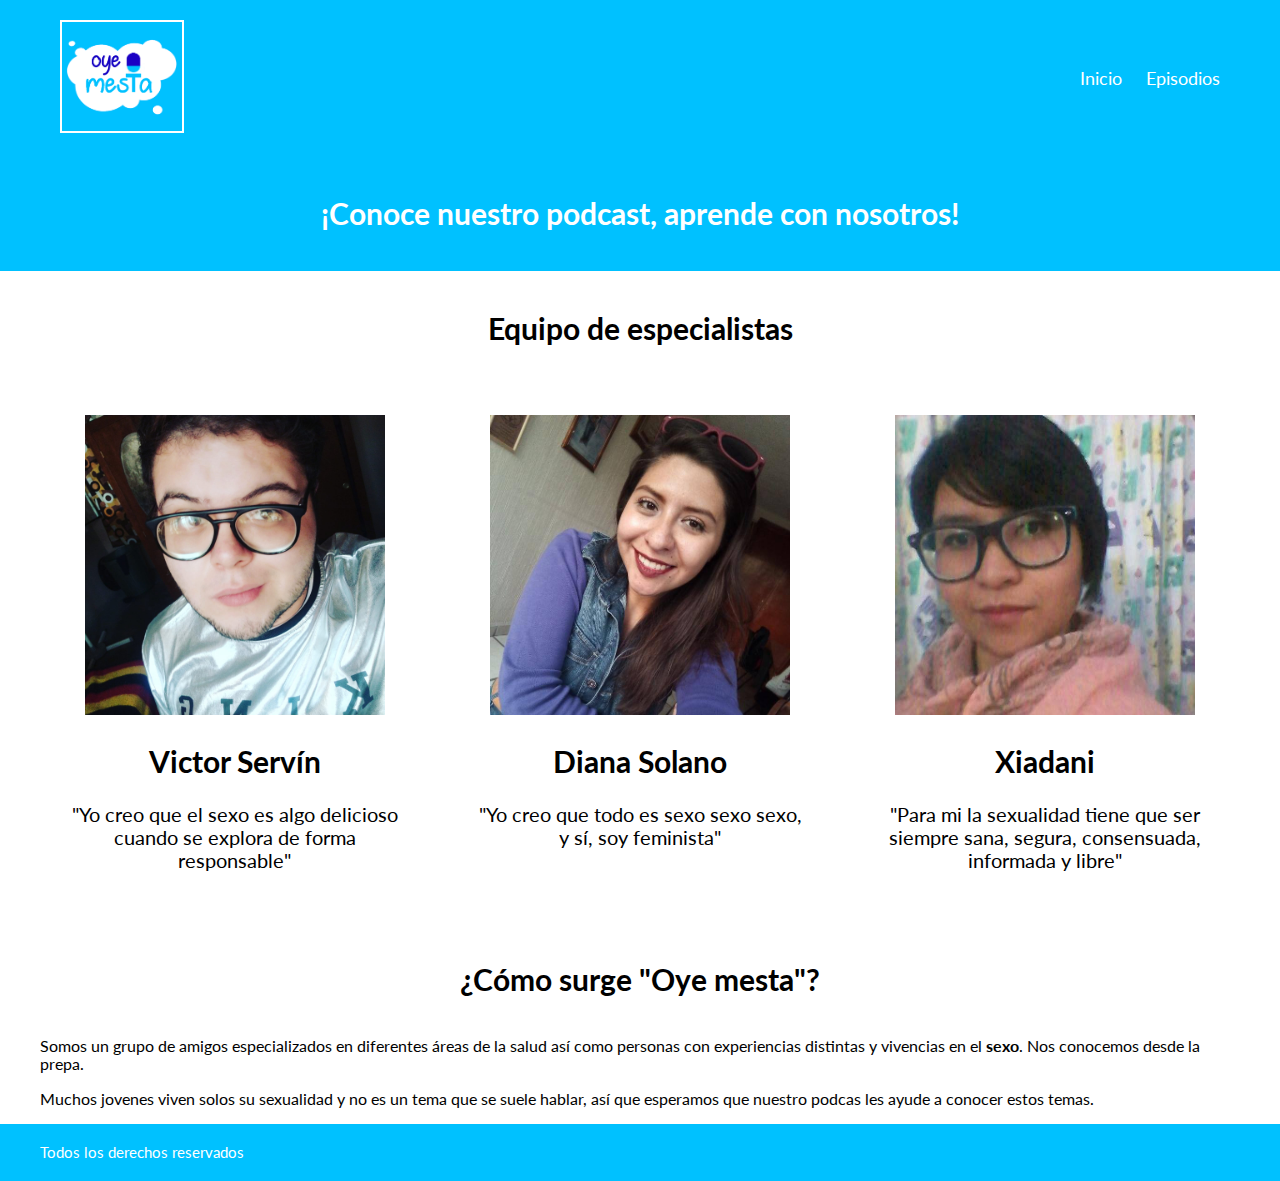
<file: index.html>
<!DOCTYPE html>
<html lang="en">

<head>
    <meta charset="UTF-8">
    <meta name="viewport" content="width=device-width, initial-scale=1.0">
    <meta http-equiv="X-UA-Compatible" content="ie=edge">
    <title>Oye Mesta</title>
    <link rel="preconnect" href="https://fonts.gstatic.com">
    <link href="https://fonts.googleapis.com/css?family=Lato:300,400,700,900" rel="stylesheet">
    <link rel="stylesheet" href="css/style.css">
    <link rel="stylesheet" href="css/normalize.css">
</head>

<body>
    <header class="site-header inicio">
        <div class="contenedor contenido-header">
            <div class="menu">
                <a href="index.html">

                    <img class="imagen-logo" src="img/logo.png" alt="logo">

                </a>
                <nav class="navegacion">
                    <a href="index.html">Inicio</a>
                    <a href="episodios.html">Episodios</a>
                </nav>
            </div>
            <div class="texto-follow">
                <h1>
                    ¡Conoce nuestro podcast, aprende con nosotros!
                </h1>


            </div>

        </div>
    </header>


    <main class="contenedor ">
        <h1 class="texto-centrado seccion">Equipo de especialistas</h1>
        <div class="miembros-equipo ">
            <div class="persona-equipo">
                <img src="img/victor.jpg" alt="">
                <h2>Victor Servín</h2>
                <p>"Yo creo que el sexo es algo delicioso cuando se explora de forma responsable"</p>
            </div>
            <div class="persona-equipo">
                <img src="img/diana.jpg" alt="">
                <h2>Diana Solano</h2>
                <p>"Yo creo que todo es sexo sexo sexo, y sí, soy feminista"</p>
            </div>
            <div class="persona-equipo">
                <img src="img/xiadani.jpg" alt="">
                <h2>Xiadani</h2>
                <p>"Para mi la sexualidad tiene que ser siempre sana, segura, consensuada, informada y libre"</p>
            </div>
        </div>
    </main>

    <section class="contenedor  sobre-nosotros">
        <h1 class="texto-centrado ">¿Cómo surge "Oye mesta"?</h1>
        <p>Somos un grupo de amigos especializados en diferentes áreas de la salud así como personas con experiencias distintas y vivencias en el <strong>sexo</strong>. Nos conocemos desde la prepa. </p>

        <p> Muchos jovenes viven solos su sexualidad y no es un tema que se suele hablar, así que esperamos que nuestro podcas les ayude a conocer estos temas.
        </p>


    </section>


    <footer>
        <div class="menu contenedor">

            <div class="copyright">Todos los derechos reservados

            </div>
        </div>
    </footer>



</body>


</html>
</file>
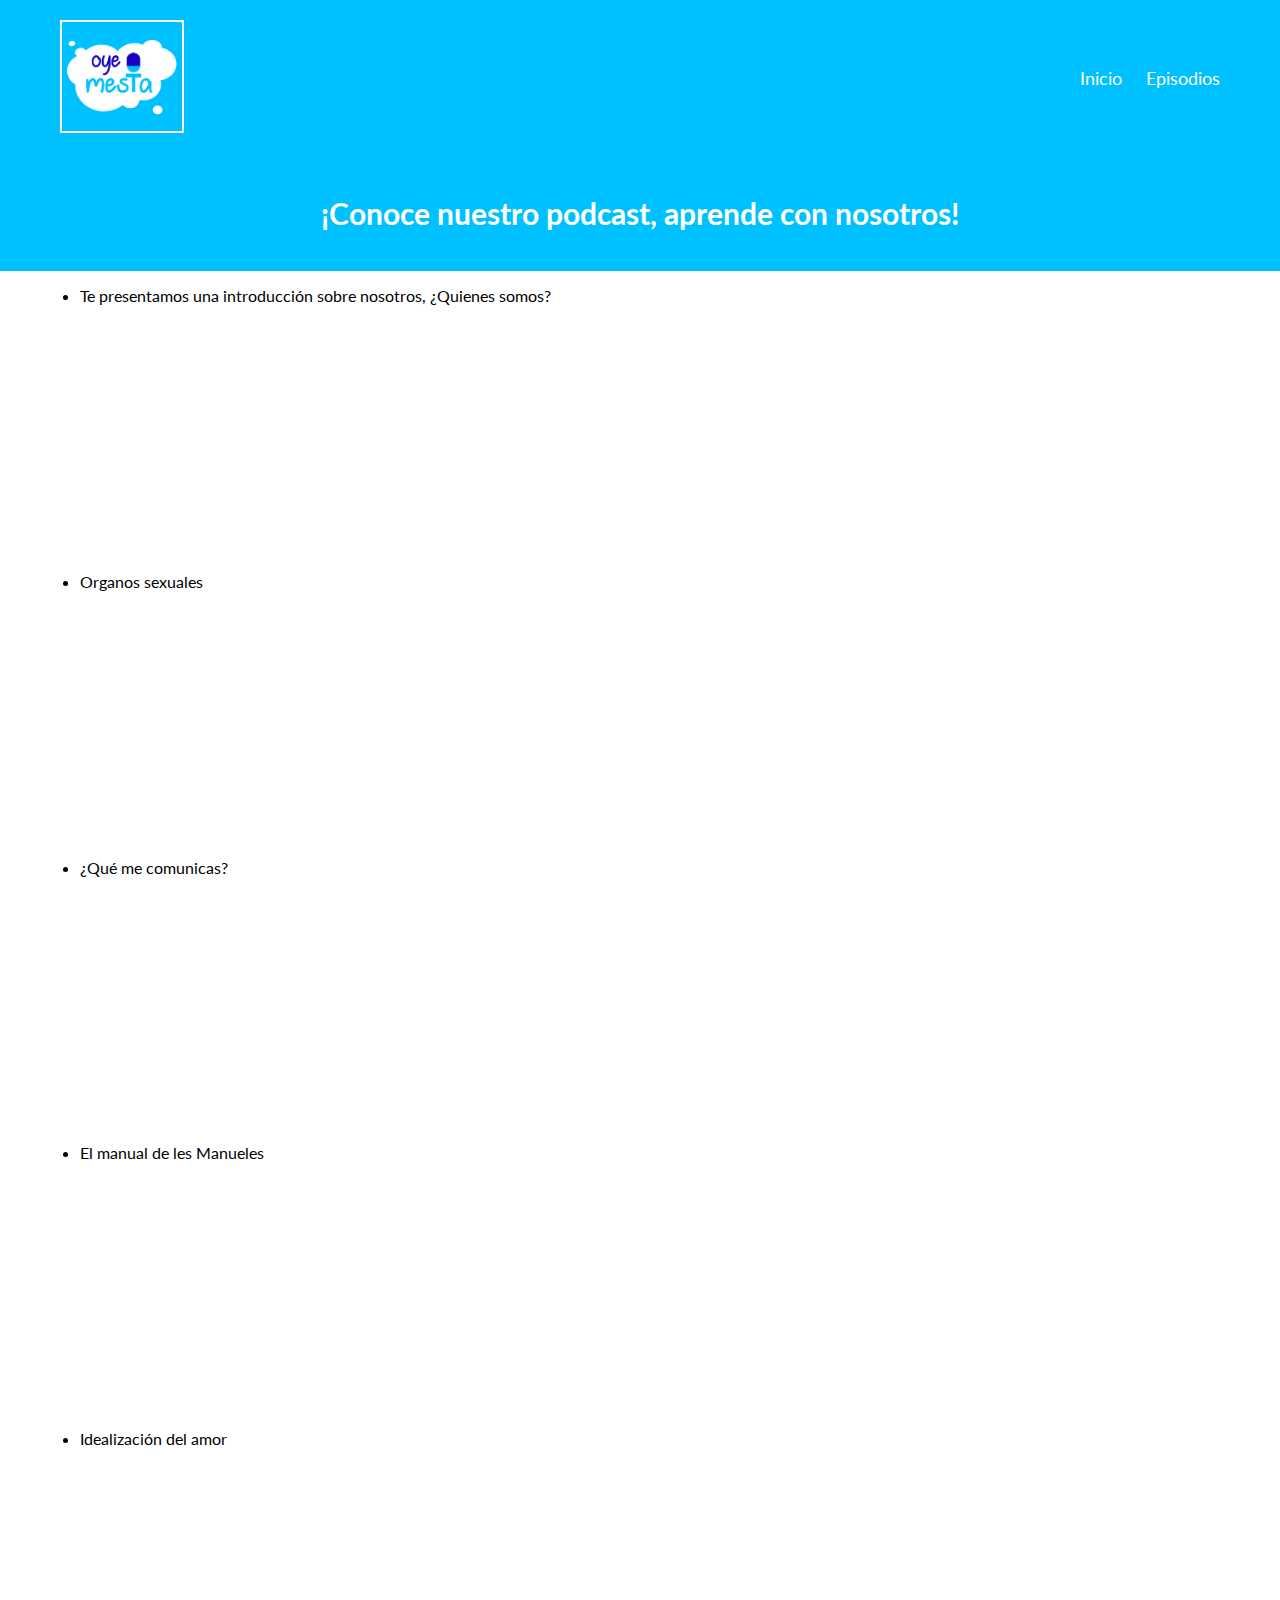
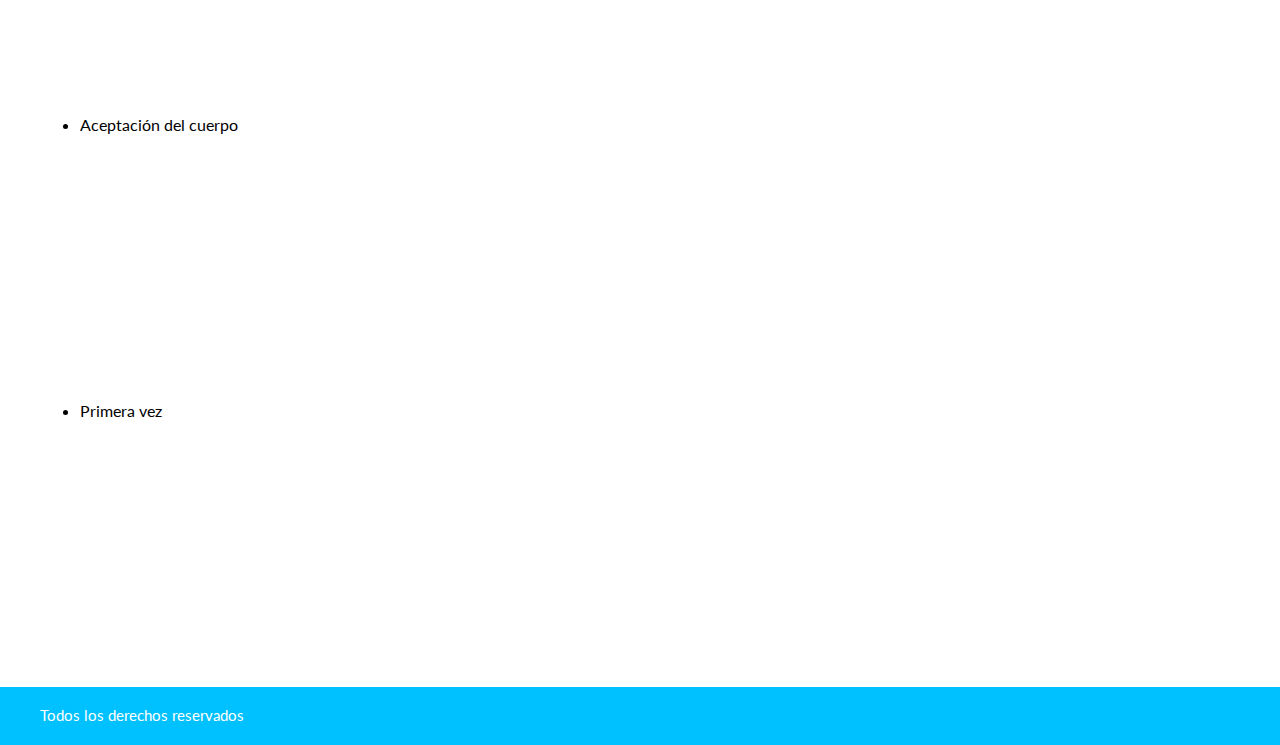
<file: episodios.html>
<!DOCTYPE html>
<html lang="en">

<head>
    <meta charset="UTF-8">
    <meta name="viewport" content="width=device-width, initial-scale=1.0">
    <meta http-equiv="X-UA-Compatible" content="ie=edge">
    <title>Oye Mesta</title>
    <link rel="preconnect" href="https://fonts.gstatic.com">
    <link href="https://fonts.googleapis.com/css?family=Lato:300,400,700,900" rel="stylesheet">
    <link rel="stylesheet" href="css/style.css">
    <link rel="stylesheet" href="css/normalize.css">
</head>

<body>
    <header class="site-header inicio">
        <div class="contenedor contenido-header">
            <div class="menu">
                <a href="index.html">

                    <img class="imagen-logo" src="img/logo.png" alt="logo">

                </a>
                <nav class="navegacion">
                    <a href="index.html">Inicio</a>
                    <a href="episodios.html">Episodios</a>
                </nav>
            </div>
            <h1>
                ¡Conoce nuestro podcast, aprende con nosotros!
            </h1>

        </div>
    </header>

    <main class="contenedor ">
        <ul>


            </iframe>
            <li>
                <p>Te presentamos una introducción sobre nosotros, ¿Quienes somos?</p>
                <iframe src="https://open.spotify.com/embed-podcast/episode/4ssrgJkHofHNPkyHZ3daka" width="100%" height="232" frameborder="0" allowtransparency="true" allow="encrypted-media"></iframe>
            </li>
            <li>
                <p>Organos sexuales</p>
                <iframe src="https://open.spotify.com/embed-podcast/episode/0uMQ5pE6cxNpxcQJNdAas4" width="100%" height="232" frameborder="0" allowtransparency="true" allow="encrypted-media"></iframe>
            </li>
            <li>
                <p>¿Qué me comunicas?</p>
                <iframe src="https://open.spotify.com/embed-podcast/episode/2pUSFG5DRWi3ENwEcY2Gle" width="100%" height="232" frameborder="0" allowtransparency="true" allow="encrypted-media"></iframe>
            </li>
            <li>
                <p>El manual de les Manueles</p>
                <iframe src="https://open.spotify.com/embed-podcast/episode/270opwz1tX4ds604SyJXW9" width="100%" height="232" frameborder="0" allowtransparency="true" allow="encrypted-media"></iframe>
            </li>
            <li>
                <p>Idealización del amor</p>
                <iframe src="https://open.spotify.com/embed-podcast/episode/1jxaGD6wgAOVZjCGLCn7rv" width="100%" height="232" frameborder="0" allowtransparency="true" allow="encrypted-media"></iframe>
            </li>
            <li>
                <p>Aceptación del cuerpo</p>
                <iframe src="https://open.spotify.com/embed-podcast/episode/1P4XpF71TEPg0c89ViUm8E" width="100%" height="232" frameborder="0" allowtransparency="true" allow="encrypted-media"></iframe>
            </li>
            <li>
                <p>Primera vez</p>
                <iframe src="https://open.spotify.com/embed-podcast/episode/5b9nJ5jpNuaTNkdk7nyMdd" width="100%" height="232" frameborder="0" allowtransparency="true" allow="encrypted-media"></iframe>
            </li>

        </ul>
    </main>


    <footer>
        <div class="menu contenedor">

            <div class="copyright">Todos los derechos reservados

            </div>
        </div>
    </footer>



</body>


</html>
</file>
<file: css/style.css>
html {
    font-size: 62.5%;
    /*reset para rems*/
}


/*Estilos globales*/

body {
    font-family: 'Lato', sans-serif;
    font-size: 1.6rem;
}

.contenedor {
    max-width: 120rem;
    margin: 0 auto 0;
}

.texto-centrado {
    text-align: center;
}


/*Utilidades*/

.seccion {
    margin-top: 2rem;
    margin-bottom: 2rem;
}


/*Header*/

header {
    background-color: red;
}

.site-header.inicio {
    /*
    background-image: url(../img/logo.png);
    background-position: center center;
    background-size: cover;
    */
    background: #00c1ff;
    height: 100vp;
    /*tamaño de la pantalla*/
    min-height: 200px;
}

.imagen-logo {
    width: 12rem;
    border: 2px solid white;
}

.contenido-header {
    height: 100%;
    /*Llena la altura del header principal*/
    display: flex;
    flex-direction: column;
    justify-content: space-between;
}

.contenido-header h1 {
    color: white;
    font-size: 3rem;
    text-align: center;
}

.menu {
    display: flex;
    /*Horizontal*/
    align-items: center;
    /*Vertical*/
    justify-content: space-around;
    padding: 2rem;
}

@media (min-width: 65rem) {
    .menu {
        display: flex;
        justify-content: space-between;
        align-items: center;
    }
}

.navegacion a {
    color: white;
    text-decoration: none;
    font-size: 2rem;
    margin-right: 2rem;
}

.contenedor h1 {
    font-size: 3rem;
    padding: 2rem;
}

.navegacion a:hover {
    color: blue;
}

.navegacion a:last-of-type {
    margin-right: 0;
}

@media (min-width: 65rem) {
    .navegacion a {
        display: inline-block;
        font-size: 1.8rem;
        /** = 18px **/
        margin-right: 2rem;
    }
    .navegacion a:last-of-type {
        margin: 0;
    }
}

.siguenos {
    padding-top: 1rem;
    color: white;
    text-align: center;
    background: #00c1aa;
}

.miembros-equipo {
    justify-content: space-between;
}

@media (min-width: 65rem) {
    .miembros-equipo {
        display: flex;
    }
}

.persona-equipo {
    flex-basis: calc(33.3% - 1rem);
    text-align: center;
    border-radius: 10%;
}

@media (min-width: 65rem) {
    .persona-equipo {
        flex-basis: calc(33.3% - 1rem);
    }
}

.persona-equipo img {
    max-width: 30rem;
    padding-top: 3rem;
}

.persona-equipo h2 {
    font-size: 3rem;
}

.persona-equipo p {
    font-size: 2rem;
    text-align: center;
    padding: 3rem;
    padding-top: 0;
}

footer {
    background: #00c1ff;
}

.copyright {
    color: white;
    margin: 0;
    font-size: 1.5rem;
}
</file>
